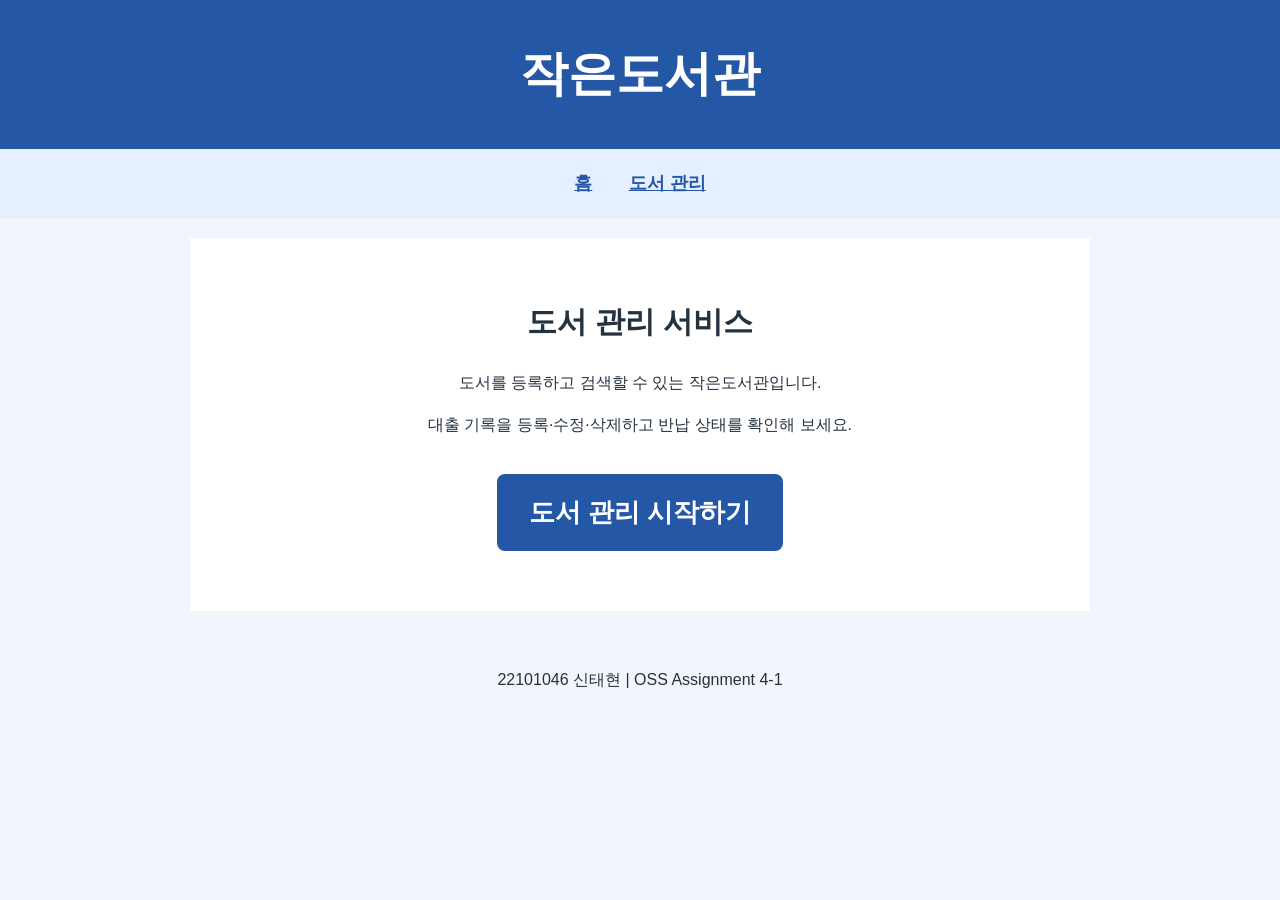
<file: index.html>
<!DOCTYPE html>
<html lang="ko">
<head>
    <meta charset="UTF-8">
    <meta name="viewport" content="width=device-width, initial-scale=1.0">
    <title>작은도서관</title>
    <link rel="stylesheet" href="style.css">
</head>
<body>
    <header><h1>작은도서관</h1></header>
    <nav>
        <a href="index.html">홈</a>
        <a href="crud.html">도서 관리</a>
    </nav>
    <main class="home">
        <h2>도서 관리 서비스</h2>
        <p>도서를 등록하고 검색할 수 있는 작은도서관입니다.</p>
        <p>대출 기록을 등록·수정·삭제하고 반납 상태를 확인해 보세요.</p>
        <a class="start-button" href="crud.html">도서 관리 시작하기</a>
    </main>
    <footer><p>22101046 신태현 | OSS Assignment 4-1</p></footer>
</body>
</html>
</file>
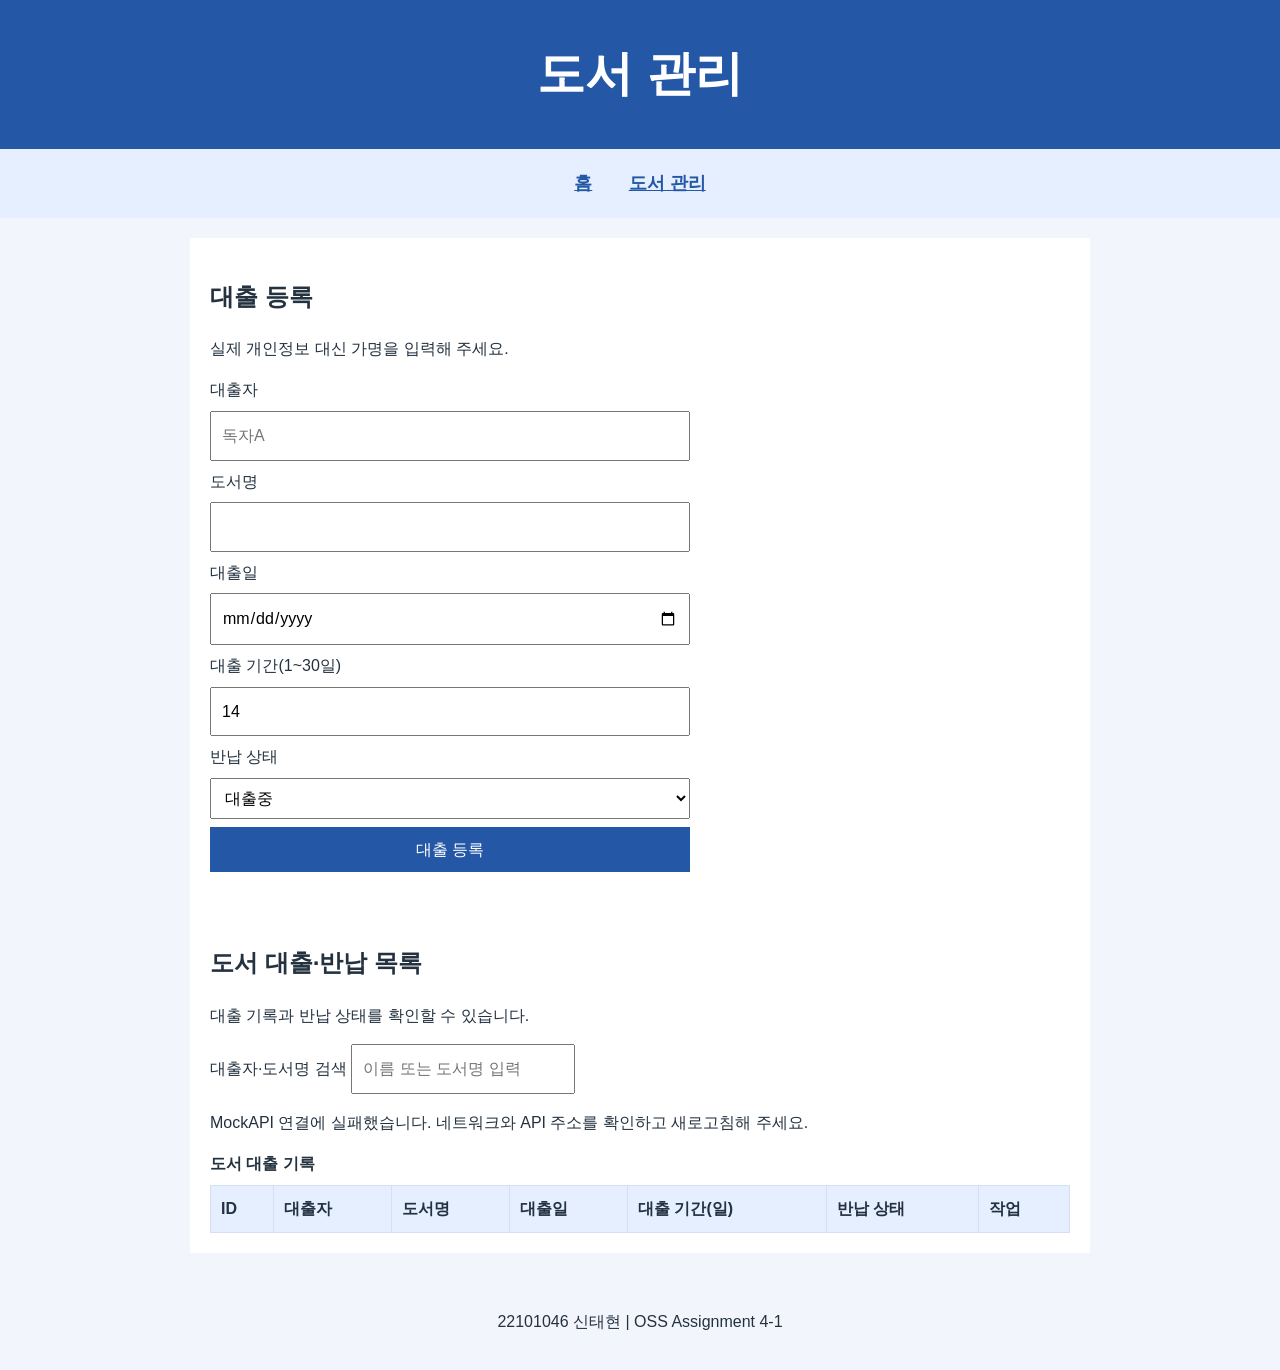
<file: crud.html>
<!DOCTYPE html>
<html lang="ko">
<head>
    <meta charset="UTF-8">
    <meta name="viewport" content="width=device-width, initial-scale=1.0">
    <title>도서 관리 | 작은도서관</title>
    <link rel="stylesheet" href="style.css">
</head>
<body>
    <header><h1>도서 관리</h1></header>
    <nav>
        <a href="index.html">홈</a>
        <a href="crud.html">도서 관리</a>
    </nav>
    <main>
        <section>
            <h2 id="formTitle">대출 등록</h2>
            <p>실제 개인정보 대신 가명을 입력해 주세요.</p>
            <form id="loanForm">
                <label for="borrower">대출자</label>
                <input id="borrower" name="borrower" type="text" required minlength="2" placeholder="독자A">
                <label for="bookTitle">도서명</label>
                <input id="bookTitle" name="bookTitle" type="text" required minlength="2">
                <label for="borrowedAt">대출일</label>
                <input id="borrowedAt" name="borrowedAt" type="date" required>
                <label for="loanDays">대출 기간(1~30일)</label>
                <input id="loanDays" name="loanDays" type="number" min="1" max="30" step="1" value="14" required>
                <label for="status">반납 상태</label>
                <select id="status" name="status">
                    <option value="대출중">대출중</option>
                    <option value="반납완료">반납완료</option>
                </select>
                <button id="submitLoan" type="submit">대출 등록</button>
                <button id="cancelEdit" type="button" hidden>수정 취소</button>
                <p id="formMessage" role="status"></p>
            </form>
        </section>
        <section>
            <h2>도서 대출·반납 목록</h2>
            <p>대출 기록과 반납 상태를 확인할 수 있습니다.</p>
            <label for="searchInput">대출자·도서명 검색</label>
            <input id="searchInput" type="search" placeholder="이름 또는 도서명 입력">
            <p id="searchMessage" role="status"></p>
            <p id="message" role="status">MockAPI에 연결 중입니다...</p>
            <div class="table-scroll">
                <table>
                    <caption>도서 대출 기록</caption>
                    <thead>
                        <tr><th scope="col">ID</th><th scope="col">대출자</th><th scope="col">도서명</th><th scope="col">대출일</th><th scope="col">대출 기간(일)</th><th scope="col">반납 상태</th><th scope="col">작업</th></tr>
                    </thead>
                    <tbody id="apiList"></tbody>
                </table>
            </div>
        </section>
    </main>
    <footer><p>22101046 신태현 | OSS Assignment 4-1</p></footer>
    <script src="script.js"></script>
</body>
</html>
</file>
<file: style.css>
* { box-sizing: border-box; }

body {
    margin: 0;
    font-family: Arial, sans-serif;
    line-height: 1.6;
    color: #243240;
    background: #f2f6fc;
}

header, nav, main, footer {
    padding: 20px;
}

header {
    color: white;
    background: #2458a6;
    text-align: center;
    padding: 36px 20px;
}

/* 제목과 메뉴를 화면 가운데 배치 */
header h1 { margin: 0; font-size: 48px; }
nav { background: #e5efff; text-align: center; }
nav a { margin: 0 16px; font-size: 18px; font-weight: bold; }
a { color: #2458a6; }

main {
    max-width: 900px;
    margin: 20px auto;
    background: white;
}

footer { text-align: center; }

/* 홈 소개와 시작 버튼을 가운데 배치 */
.home { text-align: center; padding: 60px 20px; }
.home h2 { margin-top: 0; font-size: 30px; }
.start-button {
    display: block;
    width: fit-content;
    max-width: 100%;
    margin: 36px auto 0;
    padding: 18px 32px;
    color: white;
    background: #2458a6;
    border-radius: 8px;
    font-size: 26px;
    font-weight: bold;
    text-decoration: none;
}
.start-button:hover, button:hover { background: #183e78; }

.table-scroll { overflow-x: auto; }
table { width: 100%; border-collapse: collapse; }
caption { text-align: left; font-weight: bold; margin-bottom: 8px; }
th, td { padding: 10px; border: 1px solid #d5dfef; text-align: left; }
th { background: #e5efff; }

form { display: grid; gap: 8px; max-width: 480px; margin-bottom: 32px; }
input, select, button { padding: 10px; font: inherit; }
button { background: #2458a6; color: white; border: 0; cursor: pointer; }
button:disabled { opacity: 0.6; cursor: wait; }
</file>
